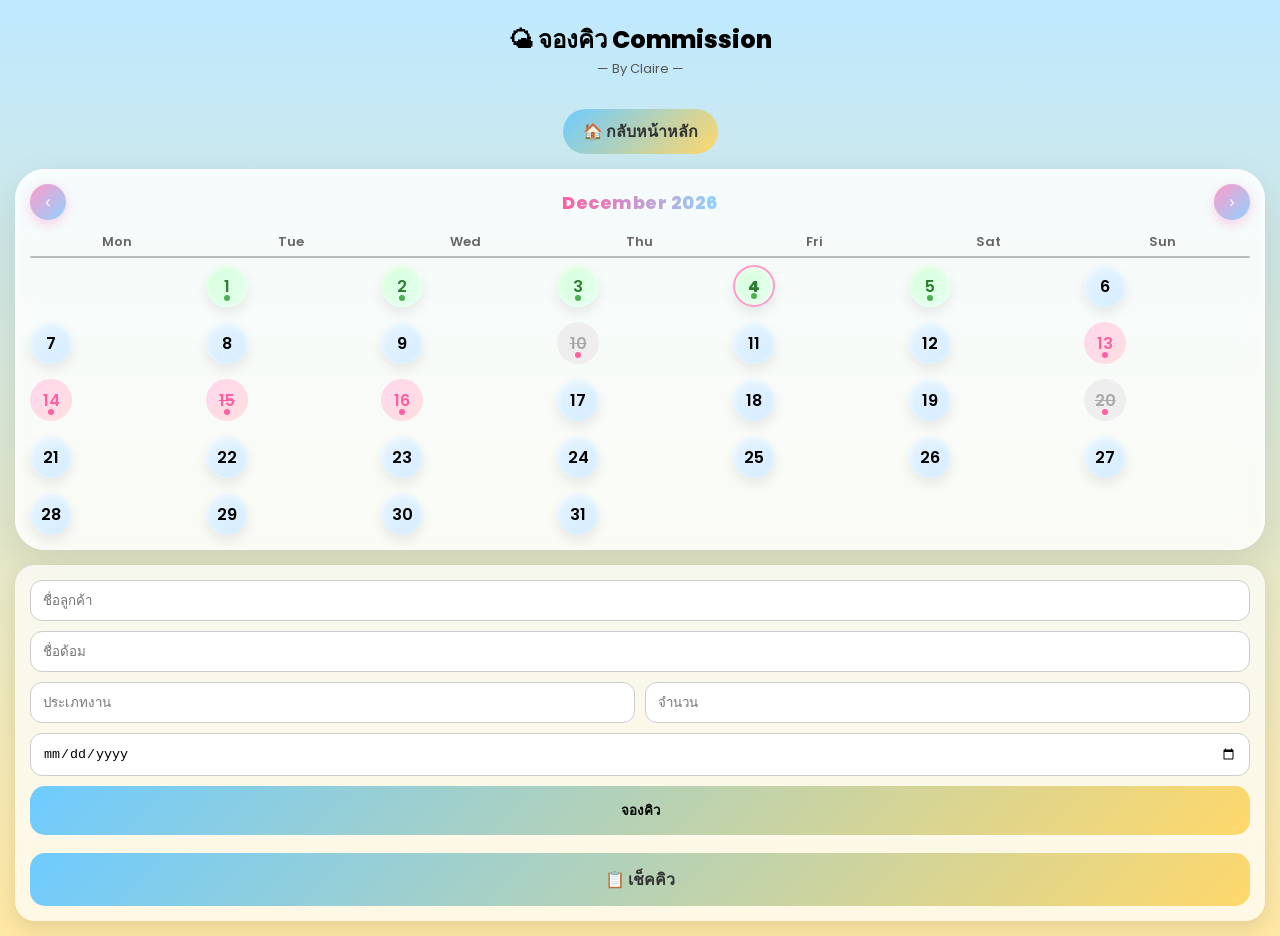
<file: booking.html>
<!DOCTYPE html>
<html lang="th">
<head>
<meta charset="UTF-8">
<title>จองคิว</title>

<link href="https://fonts.googleapis.com/css2?family=Poppins:wght@400;600;800&display=swap" rel="stylesheet">

<style>
* { box-sizing: border-box; }

body {
  margin: 0;
  font-family: 'Poppins', sans-serif;
  background: linear-gradient(180deg, #bfe9ff, #ffe7a3);
}

/* 🌟 หัว */
.header {
  text-align: center;
  padding: 20px;
}

.title {
  font-size: 24px;
  font-weight: 800;
}

.sub {
  font-size: 13px;
  color: #555;
}

/* 📦 กล่อง */
.box {
  margin: 15px;
  padding: 15px;

  background: rgba(255,255,255,0.7);
  backdrop-filter: blur(10px);

  border-radius: 20px;

  box-shadow: 0 8px 20px rgba(0,0,0,0.1);
}

/* 🏠 ปุ่มกลับ */
.back {
  display: block;
  margin: 10px auto;
  width: fit-content;

  padding: 10px 20px;

  border-radius: 999px;
  background: linear-gradient(135deg, #6ecbff, #ffd86b);

  text-decoration: none;
  color: #333;
  font-weight: bold;
}

/* 📅 calendar */
.calendar-header{
  display:flex;
  justify-content:space-between;
  align-items:center;

  margin-bottom:12px; /* 🔥 เว้นห่างจาก Mon Tue */
}
#monthText{
  font-size:18px;
  font-weight:800;

  background:linear-gradient(90deg,#ff5fa2,#8fd3ff);
  -webkit-background-clip:text;
  -webkit-text-fill-color:transparent;

  letter-spacing:0.5px;
}

.calendar-header button{
  width:36px;
  height:36px;

  border:none;
  border-radius:50%;

  background:linear-gradient(135deg,#ff9acb,#8fd3ff);
  color:white;
  font-size:16px;

  display:flex;
  align-items:center;
  justify-content:center;

  box-shadow:0 4px 12px rgba(255,105,180,0.3);
  transition:0.2s;
}

.calendar-header button:active{
  transform:scale(0.9);
}

.calendar-day{
  position: relative; /* 🔥 เพิ่มบรรทัดนี้ */
  width:42px;
  height:42px;
  border-radius:50%;
  margin-top:5px; /* เพิ่มช่องว่างด้านบนอีกนิด */

  display:flex;
  align-items:center;
  justify-content:center;

  font-weight:600;

  background:linear-gradient(145deg,#e6f4ff,#d4ecff);

  box-shadow:
    0 6px 12px rgba(0,0,0,0.08),
    inset 0 2px 6px rgba(255,255,255,0.7);

  transition:0.2s;
}

/* 🖱️ hover */
.calendar-day:hover{
  transform:scale(1.1);
  background:linear-gradient(145deg,#ffd6ec,#e6f4ff);
}

/* 👆 กด */
.calendar-day:active{
  transform:scale(0.9);
}
.calendar-day.selected{
  background:linear-gradient(135deg,#ff9acb,#8fd3ff);
  color:white;

  box-shadow:
    0 8px 20px rgba(255,105,180,0.4);
}

.calendar-day.full{
  background:#eee;
  color:#aaa;
  text-decoration:line-through;

  box-shadow:none;
}
.calendar-day.available{
  background:linear-gradient(145deg,#d4ffd9,#e6fff0);
  color:#2e7d32;
}
.calendar-day::after{
  content:"";
  position:absolute;
  bottom:6px;

  width:6px;
  height:6px;
  border-radius:50%;

  background:transparent;
}

/* 🟢 ว่าง */
.calendar-day.available::after{
  background:#4caf50;
}

/* 🔴 เต็ม */
.calendar-day.full::after{
  background:#ff5fa2;
}
.calendar-box{
  background:rgba(255,255,255,0.8);
  backdrop-filter:blur(12px);

  border-radius:30px;

  box-shadow:
    0 15px 40px rgba(0,0,0,0.1),
    inset 0 2px 8px rgba(255,255,255,0.8);
}

.calendar-nav button{
  width:40px;
  height:40px;
  border-radius:50%;
  border:none;

  background:linear-gradient(135deg,#ff9acb,#8fd3ff);
  color:white;

  box-shadow:0 6px 15px rgba(255,105,180,0.3);
}

.calendar-grid {
  display: grid;
  grid-template-columns: repeat(7,1fr);
  gap: 10px;
}
.calendar-day.today{
  border:2px solid #ff9acb;
  font-weight:800;
}

/* 📦 form */
.form {
  display: flex;
  flex-direction: column;
  gap: 10px;
}

input {
  width: 100%;
  padding: 12px;

  border-radius: 12px;
  border: 1px solid #ccc;
}

.row {
  display: flex;
  gap: 10px;
}

.row input {
  flex: 1;
}

/* 🔘 ปุ่ม */
.btn {
  padding: 14px;
  border-radius: 15px;

  border: none;
  font-weight: bold;

  background: linear-gradient(135deg, #6ecbff, #ffd86b);
}

/* 📋 ปุ่มเช็คคิว (ขนาดเท่ากัน) */
.queue-btn {
  margin-top: 8px;
  padding: 14px;
  border-radius: 15px;

  text-align: center;
  text-decoration: none;

  font-weight: bold;

  background: linear-gradient(135deg, #6ecbff, #ffd86b);
  color: #333;
}
/* 🔥 เส้นคั่นวัน (Mon-Sun) */
.calendar-days {
  position: relative;
}

/* เส้น */
.calendar-days::after {
  content: "";
  position: absolute;

  left: 0;
  right: 0;
  bottom: -6px;

  height: 2px;

  background: rgba(0,0,0,0.25); /* ⭐ ปรับความเข้มตรงนี้ */
  border-radius: 2px;
}
.calendar-days{
  display:grid;
  grid-template-columns: repeat(7,1fr);
  text-align:center;
  font-weight:600;
  margin-bottom:8px;
}
.calendar-days div{
  color:#666;
  font-size:13px;
}
.calendar-day.holiday{
  background:linear-gradient(135deg,#ffd6ec,#ffe0e0);
  color:#ff5fa2;

  box-shadow:none;
}

.calendar-day.holiday::after{
  background:#ff5fa2;
}
</style>
</head>

<body>

<!-- 🔥 HEADER กลับมาแล้ว -->
<div class="header">
  <div class="title">🌤 จองคิว Commission</div>
  <div class="sub">— By Claire —</div>
</div>

<a href="index.html" class="back">🏠 กลับหน้าหลัก</a>

<!-- 📅 CALENDAR -->
<div class="box calendar-box">

<div class="calendar-header">
  <button onclick="changeMonth(-1)">‹</button>
  <div id="monthText"></div>
  <button onclick="changeMonth(1)">›</button>
</div>

<div class="calendar-days">
  <div>Mon</div><div>Tue</div><div>Wed</div>
  <div>Thu</div><div>Fri</div><div>Sat</div><div>Sun</div>
</div>

<div id="calendar" class="calendar-grid"></div>

</div>

<!-- 📦 FORM -->
<div class="box form">

<input id="customer" placeholder="ชื่อลูกค้า">
<input id="fandom" placeholder="ชื่อด้อม">

<div class="row">
  <input id="type" placeholder="ประเภทงาน">
  <input id="amount" type="number" placeholder="จำนวน">
</div>

<input id="date" type="date">

<button class="btn" onclick="addTask()">จองคิว</button>

<a href="queue.html" class="queue-btn">📋 เช็คคิว</a>

</div>

<script>
let currentDate = new Date();

function renderCalendar() {
  const calendar = document.getElementById("calendar");
  const monthText = document.getElementById("monthText");

  calendar.innerHTML = "";

  const year = currentDate.getFullYear();
  const month = currentDate.getMonth();

  const months = ["January","February","March","April","May","June",
  "July","August","September","October","November","December"];

  monthText.textContent = months[month] + " " + year;

  const days = new Date(year, month+1, 0).getDate();
  const firstDay = (new Date(year,month,1).getDay()+6)%7;

  /* 🔥 เว้นช่องก่อนวันแรก */
  for(let i=0;i<firstDay;i++){
    calendar.appendChild(document.createElement("div"));
  }

  /* 🔥 สร้างวัน */
  for(let i=1;i<=days;i++){
    const d = document.createElement("div");
    d.className = "calendar-day";
    d.textContent = i;

    const dateStr = `${year}-${String(month+1).padStart(2,'0')}-${String(i).padStart(2,'0')}`;

    /* 📍 วันนี้ */
    const today = new Date();
    if(
      i === today.getDate() &&
      month === today.getMonth() &&
      year === today.getFullYear()
    ){
      d.classList.add("today");
    }

    /* 🟢 ว่าง */
    if([1,2,3,4,5].includes(i)){
      d.classList.add("available");
    }

    /* 🔴 เต็ม */
    if([10,15,20].includes(i)){
      d.classList.add("full");
    }
    
    /* 🔴 วันหยุดสงกรานต์ */
if([13,14,15,16].includes(i)){
  d.classList.add("holiday");
}

    /* 👉 click */
    d.onclick = ()=>{
  if(d.classList.contains("full")){
    alert("วันนี้คิวเต็มแล้วนะ 💖");
    return;
  }

  if(d.classList.contains("holiday")){
    alert("หยุดสงกรานต์ ไม่รับคิวจ้า 🌸");
    return;
  }

  /* 🔥 ล้าง selection */
  document.querySelectorAll(".calendar-day")
    .forEach(x=>x.classList.remove("selected"));

  /* 🎯 เลือกวัน */
  d.classList.add("selected");
  document.getElementById("date").value = dateStr;
};

    calendar.appendChild(d);
}

/* 🔥 ปิด function ตรงนี้ */
}
/* 🔁 เปลี่ยนเดือน */
function changeMonth(n){
  currentDate.setMonth(currentDate.getMonth()+n);
  renderCalendar();
}

/* 📩 ปุ่มจอง */
function addTask(){
  const name = document.getElementById("customer").value;
  const date = document.getElementById("date").value;

  if(!name || !date){
    alert("กรอกข้อมูลก่อน!");
    return;
  }

  alert("จองสำเร็จ 🎉");
}

/* 🚀 โหลดครั้งแรก */
renderCalendar();
</script>

</body>
</html>
</file>
